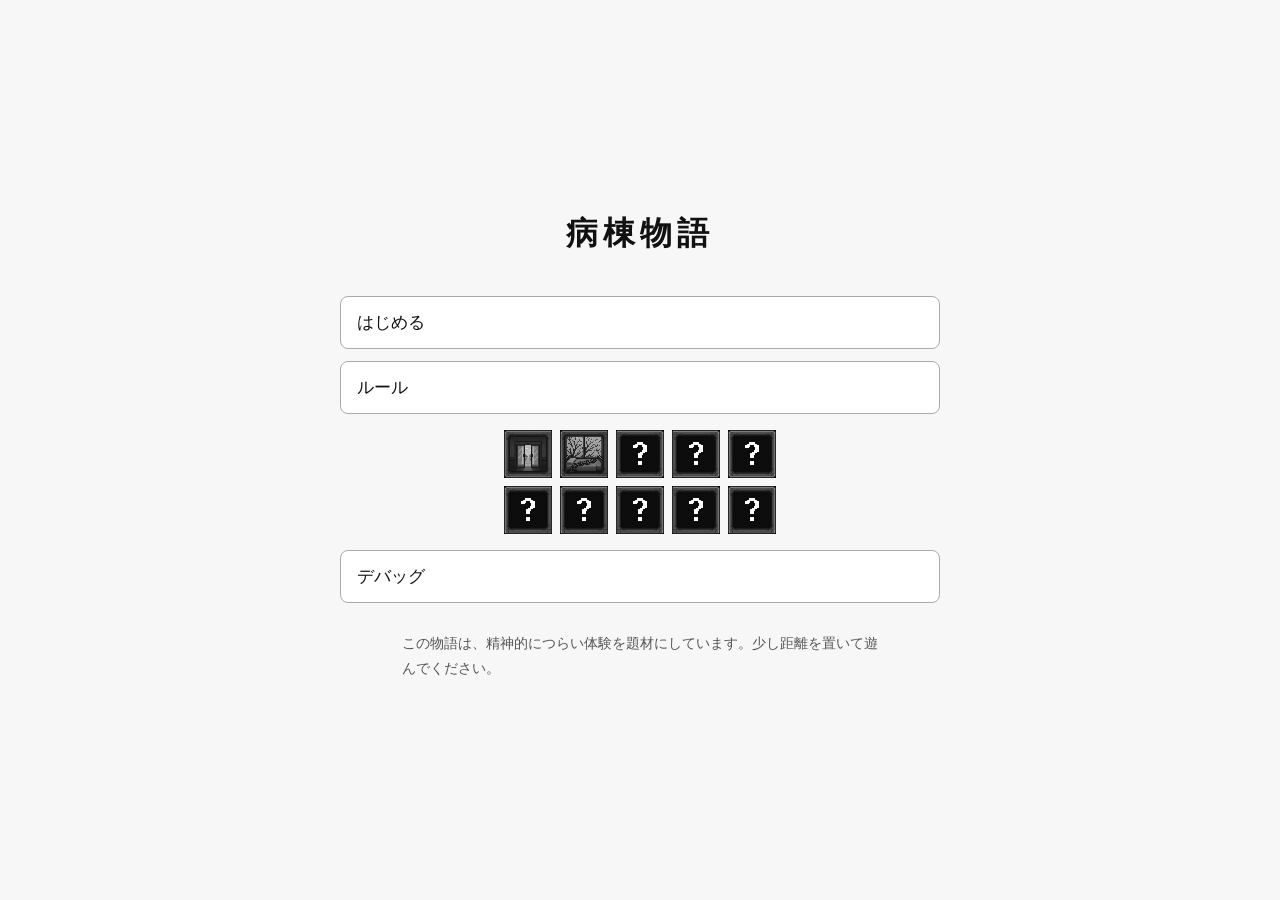
<file: index.html>
<!DOCTYPE html>
<html lang="ja">
<head>
  <meta charset="UTF-8" />
  <meta name="viewport" content="width=device-width, initial-scale=1.0" />
  <meta http-equiv="Cache-Control" content="no-store" />
  <meta http-equiv="Pragma" content="no-cache" />
  <meta http-equiv="Expires" content="0" />
  <title>病棟物語</title>
  <link rel="stylesheet" href="style.css?v=20260720-1" />
</head>
<body>
  <main id="game">
    <div id="trial-clock" hidden aria-label="試験時間"></div>
    <h1 id="title">病棟物語</h1>
    <div id="text"></div>
    <div id="choices"></div>
    <p id="content-warning" hidden></p>
    <pre id="save-inspector" hidden></pre>
  </main>
  <div id="footwork-cue" class="footwork-cue" hidden aria-live="assertive"></div>
  <div id="footwork-decoy" class="footwork-decoy" hidden aria-hidden="true"></div>
  <div id="rule-popup" aria-live="polite"></div>

  <script src="texts.js?v=20260722-3"></script>
  <script src="script.js?v=20260726-7"></script>
  <script src="debug-dialogue.js?v=20260722-3"></script>
  <script src="debug-staff-roll.js?v=20260718-8"></script>
  <script src="debug-war.js?v=20260720-2"></script>
</body>
</html>
</file>
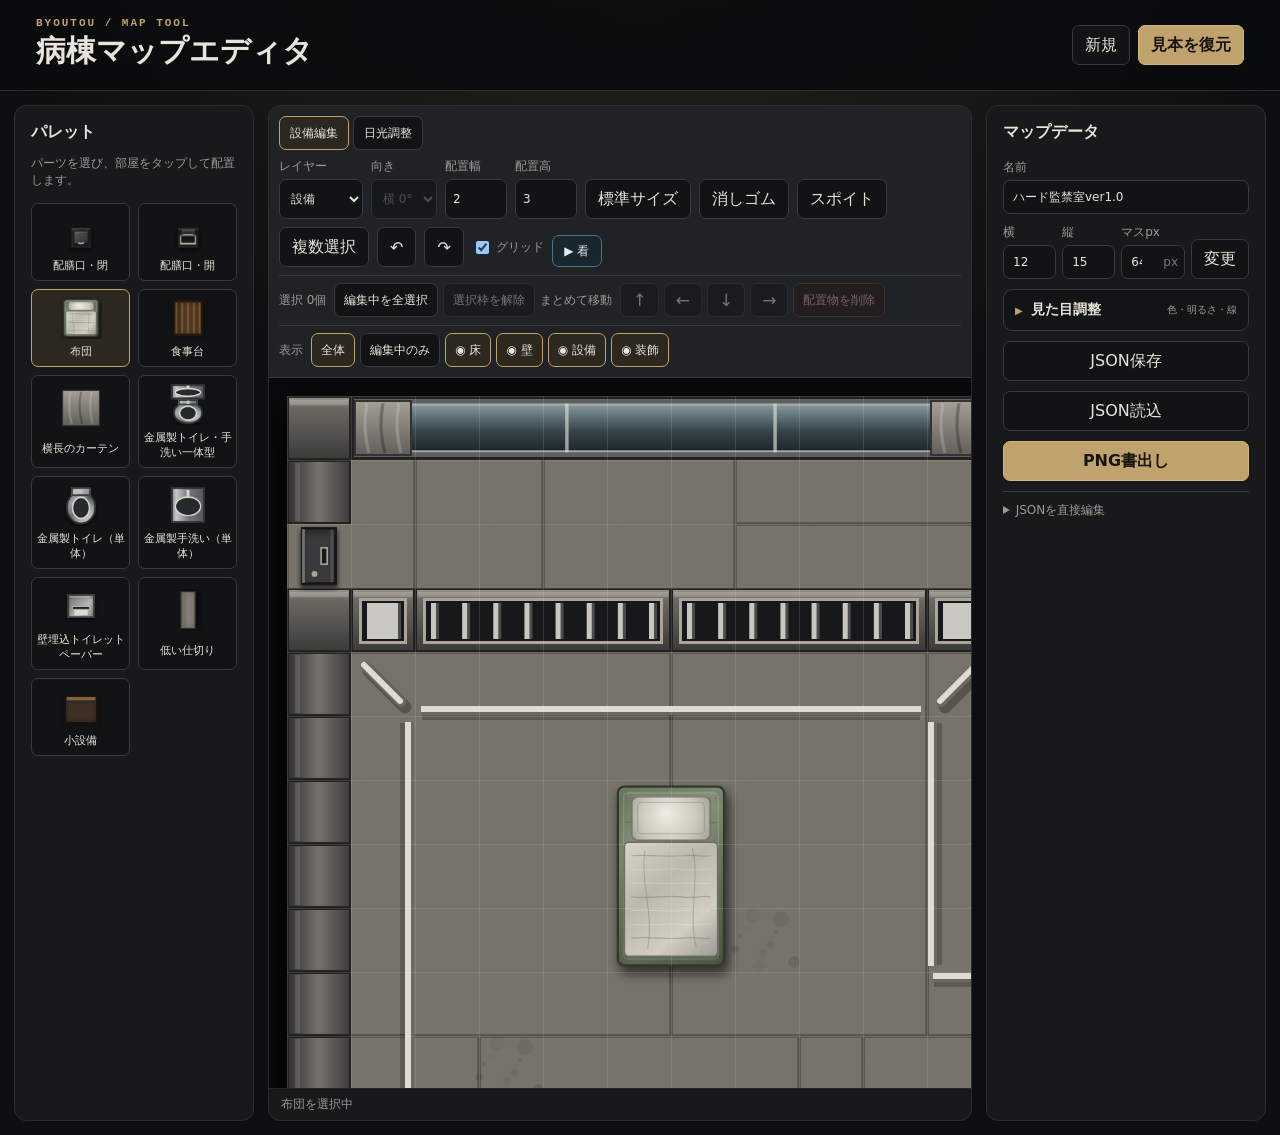
<file: edit/index.html>
<!doctype html>
<html lang="ja">
<head>
  <meta charset="utf-8">
  <meta name="viewport" content="width=device-width,initial-scale=1,viewport-fit=cover">
  <title>病棟マップエディタ</title>
  <link rel="stylesheet" href="style.css?v=20260727-9">
</head>
<body>
  <header class="app-header">
    <div>
      <p class="eyebrow">BYOUTOU / MAP TOOL</p>
      <h1>病棟マップエディタ</h1>
    </div>
    <div class="header-actions">
      <button id="new-map" type="button">新規</button>
      <button id="load-sample" type="button" class="primary">見本を復元</button>
    </div>
  </header>

  <main class="workspace">
    <aside class="panel palette-panel">
      <h2>パレット</h2>
      <p class="hint">パーツを選び、部屋をタップして配置します。</p>
      <div id="palette" class="palette" aria-label="タイルパレット"></div>
    </aside>

    <section class="editor-panel">
      <div class="toolbar">
        <div class="editor-mode-switch" role="group" aria-label="編集モード">
          <button id="map-edit-mode" type="button" class="active" aria-pressed="true">設備編集</button>
          <button id="sunlight-edit-mode" type="button" aria-pressed="false">日光調整</button>
        </div>
        <label>レイヤー
          <select id="layer-select">
            <option value="floor">床</option>
            <option value="structure">壁・構造</option>
            <option value="fixture" selected>設備</option>
            <option value="overlay">装飾・影</option>
          </select>
        </label>
        <label>向き
          <select id="rotation-select" disabled>
            <option value="0">横 0°</option>
            <option value="45">斜め 45°</option>
            <option value="90">縦 90°</option>
            <option value="135">斜め 135°</option>
            <option value="180">反転 180°</option>
            <option value="270">反転 270°</option>
          </select>
        </label>
        <label>配置幅
          <input id="tile-width" class="compact-input" type="number" min="1" max="12" value="2">
        </label>
        <label>配置高
          <input id="tile-height" class="compact-input" type="number" min="1" max="12" value="3">
        </label>
        <button id="reset-tile-size" type="button">標準サイズ</button>
        <button id="eraser" type="button">消しゴム</button>
        <button id="picker" type="button">スポイト</button>
        <button id="select-objects" type="button">複数選択</button>
        <button id="undo" type="button" title="元に戻す">↶</button>
        <button id="redo" type="button" title="やり直す">↷</button>
        <label class="grid-toggle"><input id="show-grid" type="checkbox" checked> グリッド</label>
        <button id="walk-nurse" type="button" class="nurse-test-button" title="看護師を歩かせる" aria-label="看護師を歩かせる">▶ 看</button>
        <div class="sunlight-tools" aria-label="日光プレビュー調整">
          <label class="time-preview">時間 <output id="preview-time-value" for="preview-time">12:00</output>
            <input id="preview-time" type="range" min="0" max="1425" step="15" value="720" aria-label="日光プレビュー時刻">
          </label>
          <label>光の強さ <output id="sunlight-intensity-value" for="sunlight-intensity">100%</output>
            <input id="sunlight-intensity" type="range" min="0" max="150" step="5" value="100">
          </label>
          <label>長さ補正 <output id="sunlight-length-value" for="sunlight-length">100%</output>
            <input id="sunlight-length" type="range" min="25" max="200" step="5" value="100">
          </label>
          <label class="sunlight-color">夕日の色 <output id="sunset-color-value" for="sunset-color">#FF9B55</output>
            <input id="sunset-color" type="color" value="#ff9b55" aria-label="夕日の色">
          </label>
        </div>
        <div class="selection-tools" aria-label="複数選択した配置物の操作">
          <span id="selection-count">選択 0個</span>
          <button id="select-visible" type="button">編集中を全選択</button>
          <button id="clear-selection" type="button">選択枠を解除</button>
          <span class="move-label">まとめて移動</span>
          <button class="move-selection" data-dx="0" data-dy="-1" type="button" title="上へ移動">↑</button>
          <button class="move-selection" data-dx="-1" data-dy="0" type="button" title="左へ移動">←</button>
          <button class="move-selection" data-dx="0" data-dy="1" type="button" title="下へ移動">↓</button>
          <button class="move-selection" data-dx="1" data-dy="0" type="button" title="右へ移動">→</button>
          <button id="delete-selection" type="button" class="danger">配置物を削除</button>
        </div>
        <div class="layer-tools" aria-label="レイヤー表示設定">
          <span>表示</span>
          <button id="show-all-layers" type="button" class="active">全体</button>
          <button id="show-only-active" type="button">編集中のみ</button>
          <button type="button" class="layer-eye active" data-layer="floor" aria-pressed="true">◉ 床</button>
          <button type="button" class="layer-eye active" data-layer="structure" aria-pressed="true">◉ 壁</button>
          <button type="button" class="layer-eye active" data-layer="fixture" aria-pressed="true">◉ 設備</button>
          <button type="button" class="layer-eye active" data-layer="overlay" aria-pressed="true">◉ 装飾</button>
        </div>
      </div>
      <div id="canvas-scroll" class="canvas-scroll">
        <canvas id="map-canvas" aria-label="マップ編集領域"></canvas>
      </div>
      <p id="status" class="status" aria-live="polite"></p>
    </section>

    <aside class="panel data-panel">
      <h2>マップデータ</h2>
      <label>名前<input id="map-name" value="ハード監禁室ver1.0"></label>
      <div class="size-fields">
        <label>横<input id="map-width" type="number" min="6" max="40" value="12"></label>
        <label>縦<input id="map-height" type="number" min="6" max="40" value="11"></label>
        <label>マスpx<input id="cell-size" type="number" min="16" max="128" step="8" value="64"><span>px</span></label>
        <button id="resize-map" type="button">変更</button>
      </div>
      <details class="appearance-panel">
        <summary>
          <span id="appearance-title">見た目調整</span>
          <span class="appearance-summary-note">色・明るさ・線</span>
        </summary>
        <div class="appearance-content" aria-labelledby="appearance-title">
          <div class="appearance-heading">
            <p>パーツ全体の描画を調整します。</p>
            <button id="reset-appearance" type="button">標準に戻す</button>
          </div>
          <label>色味 <output id="appearance-hue-value" for="appearance-hue">0°</output>
            <input id="appearance-hue" type="range" min="-180" max="180" step="5" value="0">
          </label>
          <label>明るさ <output id="appearance-brightness-value" for="appearance-brightness">100%</output>
            <input id="appearance-brightness" type="range" min="50" max="150" step="5" value="100">
          </label>
          <label>線の太さ <output id="appearance-line-width-value" for="appearance-line-width">100%</output>
            <input id="appearance-line-width" type="range" min="50" max="200" step="10" value="100">
          </label>
          <p class="appearance-note">調整値はJSONとPNG書出しにも反映されます。</p>
        </div>
      </details>
      <button id="save-json" type="button">JSON保存</button>
      <button id="open-json" type="button">JSON読込</button>
      <button id="export-png" type="button" class="primary">PNG書出し</button>
      <input id="json-file" type="file" accept="application/json,.json" hidden>
      <details>
        <summary>JSONを直接編集</summary>
        <textarea id="json-text" spellcheck="false"></textarea>
        <button id="apply-json" type="button">JSONを反映</button>
      </details>
    </aside>
  </main>

  <script src="editor.js?v=20260801-3"></script>
</body>
</html>
</file>
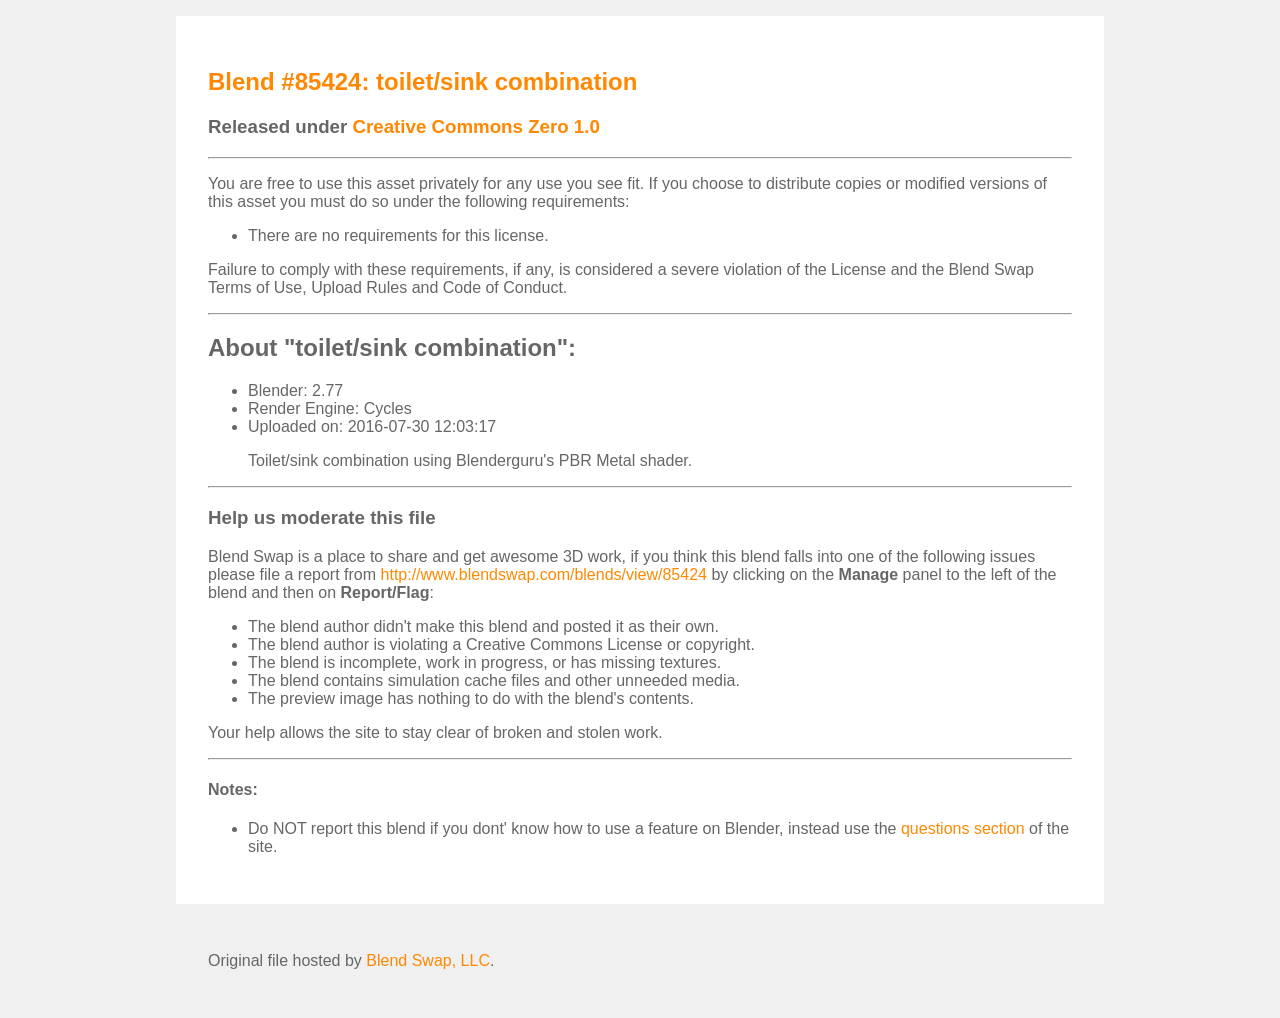
<file: poc/godot-map-3d/assets/models/toilet_sink/LICENSE.html>
<!DOCTYPE html><html lang="en"><head><meta charset="UTF-8"><title>85424 - toilet/sink combination - Downloaded from Blend Swap</title><meta name="viewport" content="width=device-width, initial-scale=1, maximum-scale=1"><style>body {background: #f0f0f0; color: #666; max-width: 960px; width: 100%; margin: auto; font-family: sans-serif; }a {color: #f80; text-decoration: none; }a:hover {color: #f50; }a:active {color: #f00; }article {background: #fff; padding: 32px; margin: 16px; }footer {margin: 16px; padding: 32px; }</style></head><body><article class="license"><h1><a href="http://www.blendswap.com/blends/view/85424">Blend #85424: toilet/sink combination</a></h1><h3>Released under <a href="https://creativecommons.org/publicdomain/zero/1.0/">Creative Commons Zero 1.0</a></h3><hr /><p>You are free to use this asset privately for any use you see fit. If you choose to distribute copies or modified versions of this asset you must do so under the following requirements:</p><ul><li>There are no requirements for this license.</li></ul><p>Failure to comply with these requirements, if any, is considered a severe violation of the License and the Blend Swap Terms of Use, Upload Rules and Code of Conduct.</p><hr /><h2>About "toilet/sink combination":</h2><ul><li>Blender: 2.77</li><li>Render Engine: Cycles</li><li>Uploaded on: 2016-07-30 12:03:17</li></ul><blockquote>Toilet/sink combination using Blenderguru's PBR Metal shader.</blockquote><hr /><h3>Help us moderate this file</h3><p>Blend Swap is a place to share and get awesome 3D work, if you think this blend falls into one of the following issues please file a report from <a href="http://www.blendswap.com/blends/view/85424">http://www.blendswap.com/blends/view/85424</a> by clicking on the <strong>Manage</strong> panel to the left of the blend and then on <strong>Report/Flag</strong>:</p><ul><li>The blend author didn't make this blend and posted it as their own.</li><li>The blend author is violating a Creative Commons License or copyright.</li><li>The blend is incomplete, work in progress, or has missing textures.</li><li>The blend contains simulation cache files and other unneeded media.</li><li>The preview image has nothing to do with the blend's contents.</li></ul><p>Your help allows the site to stay clear of broken and stolen work.</p><hr /><h4>Notes:</h4><ul><li>Do NOT report this blend if you dont' know how to use a feature on Blender, instead use the <a href="http://www.blendswap.com/questions">questions section</a> of the site.</li></ul></article><footer>Original file hosted by <a href="http://www.blendswap.com">Blend Swap, LLC</a>.</footer></body></html>
</file>
<file: style.css>
body {
  margin: 0;
  background: #f7f7f7;
  color: #111;
  font-family: system-ui, sans-serif;
}

#game {
  max-width: 640px;
  min-height: 100vh;
  margin: 0 auto;
  padding: 32px 20px;
  box-sizing: border-box;
}

#title {
  margin-top: 20vh;
  text-align: center;
  font-size: 32px;
  letter-spacing: 0.15em;
}

#text {
  margin-top: 40px;
  white-space: pre-line;
  line-height: 1.9;
  font-size: 18px;
}

#text.is-skippable {
  cursor: pointer;
  touch-action: manipulation;
}

body.debug-dialogue-viewer #title {
  margin-top: 4vh;
  font-size: 26px;
}

body.debug-dialogue-viewer #text {
  white-space: pre-wrap;
  overflow-wrap: anywhere;
}

#choices {
  margin-top: 32px;
  display: flex;
  flex-direction: column;
  gap: 12px;
}

#choices.footwork-grid {
  display: grid;
  grid-template-columns: repeat(2, minmax(0, 1fr));
}

#choices.footwork-grid > button:not(.footwork-direction) {
  grid-column: 1 / -1;
}

#achievement-shelf {
  display: grid;
  grid-template-columns: repeat(5, 48px);
  justify-content: center;
  gap: 8px;
  margin: 4px 0;
}

.achievement-icon {
  display: block;
  width: 48px;
  height: 48px;
  image-rendering: pixelated;
  image-rendering: crisp-edges;
}

@media (max-width: 360px) {
  #achievement-shelf {
    grid-template-columns: repeat(5, 40px);
    gap: 6px;
  }

  .achievement-icon {
    width: 40px;
    height: 40px;
  }
}

#content-warning {
  width: min(100%, 34em);
  margin: 28px auto 0;
  color: #555;
  font-size: 14px;
  line-height: 1.8;
  text-align: left;
}

#content-warning[hidden] {
  display: none;
}

#save-inspector {
  box-sizing: border-box;
  width: 100%;
  margin: 24px 0 0;
  padding: 10px 12px;
  overflow-wrap: anywhere;
  white-space: pre-wrap;
  color: #444;
  background: #f3f3f3;
  border: 1px solid #ccc;
  border-radius: 6px;
  font: 11px/1.55 ui-monospace, SFMono-Regular, Menlo, Consolas, monospace;
  text-align: left;
}

#save-inspector[hidden] {
  display: none;
}

#rule-popup {
  position: fixed;
  left: 50%;
  bottom: 24px;
  width: min(90vw, 420px);
  padding: 14px 16px;
  box-sizing: border-box;
  background: #111;
  color: #f7f7f7;
  border: 1px solid #555;
  border-radius: 8px;
  box-shadow: 0 10px 30px rgba(0, 0, 0, 0.25);
  line-height: 1.6;
  opacity: 0;
  pointer-events: none;
  transform: translate(-50%, 24px);
  transition: opacity 0.5s ease, transform 0.7s ease;
}

#rule-popup.show {
  opacity: 1;
  transform: translate(-50%, 0);
}

#rule-popup .popup-label {
  display: block;
  font-size: 12px;
  opacity: 0.75;
}

#rule-popup .popup-text {
  display: block;
  margin-top: 4px;
  font-size: 15px;
}

button {
  padding: 14px 16px;
  font-size: 17px;
  background: white;
  color: #111;
  border: 1px solid #aaa;
  border-radius: 8px;
  text-align: left;
}

input {
  box-sizing: border-box;
  width: 100%;
  padding: 14px 16px;
  font-size: 17px;
  background: white;
  color: #111;
  border: 1px solid #aaa;
  border-radius: 8px;
}

input:focus {
  outline: 2px solid #111;
  outline-offset: 2px;
}

button:active {
  background: #ddd;
}

button:disabled {
  color: #777;
  background: #eee;
  border-color: #ccc;
  cursor: wait;
}

button:disabled:active {
  background: #eee;
}

.dead {
  background: #050505;
  color: #eee;
}

.dead button {
  background: #111;
  color: #eee;
  border-color: #333;
}

.dead button:disabled {
  color: #777;
  background: #080808;
  border-color: #222;
}

.dead input {
  background: #111;
  color: #eee;
  border-color: #333;
}

#trial-clock {
  position: fixed;
  top: max(10px, env(safe-area-inset-top));
  right: max(12px, env(safe-area-inset-right));
  z-index: 20;
  padding: 4px 7px;
  border: 1px solid rgba(127, 127, 127, 0.3);
  border-radius: 6px;
  background: rgba(127, 127, 127, 0.08);
  color: inherit;
  font-size: 12px;
  line-height: 1.2;
  opacity: 0.58;
  pointer-events: none;
}

#trial-clock[hidden] {
  display: none;
}

.footwork-cue,
.footwork-decoy {
  position: fixed;
  z-index: 40;
  min-width: 4em;
  padding: 10px 14px;
  border: 2px solid currentColor;
  border-radius: 999px;
  background: rgba(247, 247, 247, 0.94);
  color: #111;
  font-size: clamp(20px, 6vw, 34px);
  font-weight: 800;
  line-height: 1;
  text-align: center;
  pointer-events: none;
  transform: translate(-50%, -50%);
}

.footwork-cue[hidden],
.footwork-decoy[hidden] {
  display: none;
}

.footwork-cue.cue-left-forward,
.footwork-decoy.cue-left-forward {
  top: 18%;
  left: 16%;
}

.footwork-cue.cue-right-forward,
.footwork-decoy.cue-right-forward {
  top: 18%;
  left: 84%;
}

.footwork-cue.cue-left-back,
.footwork-decoy.cue-left-back {
  top: var(--footwork-cue-top, 68%);
  left: 16%;
}

.footwork-cue.cue-right-back,
.footwork-decoy.cue-right-back {
  top: var(--footwork-cue-top, 68%);
  left: 84%;
}

.footwork-cue.cue-center,
.footwork-decoy.cue-center {
  top: 48%;
  left: 50%;
}

.footwork-decoy {
  z-index: 39;
  opacity: 0.9;
}

.dead .footwork-cue,
.dead .footwork-decoy {
  background: rgba(17, 17, 17, 0.94);
  color: #eee;
}


/* DEBUG専用: 病院内から退院していく主人公を見るASCII背景試作。 */
body.debug-staff-roll {
  background: #050505;
  color: #e8e8e8;
}

body.debug-staff-roll #game {
  max-width: 720px;
  padding: 16px 10px 28px;
}

body.debug-staff-roll #title {
  margin: 3vh 0 0;
  font-size: 20px;
  letter-spacing: 0.08em;
}

body.debug-staff-roll #text {
  margin-top: 14px;
  white-space: normal;
}

#debug-staff-roll-stage {
  box-sizing: border-box;
  width: fit-content;
  max-width: 100%;
  margin: 0 auto;
  padding: 10px 8px;
  overflow: hidden;
  border: 1px solid #777;
  background: #090909;
  box-shadow: 0 0 28px rgba(255, 255, 255, 0.08);
  color: #eee;
  font: clamp(4.5px, 1.45vw, 8px)/1.05 ui-monospace, SFMono-Regular, Menlo, Consolas, monospace;
  letter-spacing: 0;
  white-space: pre;
  user-select: none;
}

#debug-staff-roll-camera {
  display: block;
  transform-origin: center center;
  will-change: transform;
}

#debug-staff-roll-credit {
  min-height: 2.4em;
  margin: 14px auto 0;
  color: #eee;
  font: 16px/2.4 ui-monospace, SFMono-Regular, Menlo, Consolas, monospace;
  letter-spacing: 0.04em;
  text-align: center;
  opacity: 0;
  transition: none;
}

body.debug-staff-roll #choices {
  width: min(100%, 420px);
  margin: 18px auto 0;
}


/* DEBUG専用: 裏世界の簡易戦争プロトタイプ。 */
body.debug-war {
  background: #05070b;
  color: #eee;
}

body.debug-war #game {
  max-width: 720px;
  padding: 18px 12px 30px;
}

body.debug-war #title {
  margin: 3vh 0 0;
  font-size: 22px;
  letter-spacing: 0.08em;
}

body.debug-war #text {
  margin-top: 18px;
  white-space: normal;
}

#debug-war-battlefield {
  overflow: hidden;
  border: 1px solid #3c4350;
  border-radius: 8px;
  background: #080b12;
  box-shadow: 0 0 28px rgba(65, 112, 180, 0.12);
}

#debug-war-canvas {
  display: block;
  width: 100%;
  height: auto;
  aspect-ratio: 16 / 9;
  background: #080b12;
}

#debug-war-report {
  min-height: 3.2em;
  padding: 10px 12px;
  border-top: 1px solid #252b35;
  color: #dfe5ee;
  font: 14px/1.6 ui-monospace, SFMono-Regular, Menlo, Consolas, monospace;
  text-align: center;
}

body.debug-war #choices {
  width: min(100%, 420px);
  margin: 18px auto 0;
}

body.debug-war button {
  background: #10141c;
  color: #eee;
  border-color: #3c4350;
}

/* ハード監禁室導入の白黒転換。場面切替時だけクラスを入れ替える。 */
body.hard-room,
body.hard-room-blackout {
  transition: background-color 0.7s ease, color 0.7s ease;
}

body.hard-room-blackout {
  background: #050505;
  color: #f2f2f2;
}

body.hard-room-blackout button {
  background: #111;
  color: #f2f2f2;
  border-color: #555;
}

.wavy-emphasis {
  text-decoration-line: underline;
  text-decoration-style: wavy;
  text-decoration-thickness: 1px;
  text-underline-offset: 4px;
}
</file>
<file: edit/style.css>
:root {
  color-scheme: dark;
  --bg: #0d0e0f;
  --panel: #181a1c;
  --panel-2: #202326;
  --line: #373b3f;
  --text: #e8e4db;
  --muted: #9b9a95;
  --accent: #c0a36c;
  --accent-dark: #735f3e;
}

* { box-sizing: border-box; }

body {
  margin: 0;
  min-height: 100vh;
  color: var(--text);
  background: radial-gradient(circle at 50% -20%, #292724 0, var(--bg) 48%);
  font-family: system-ui, -apple-system, "Hiragino Sans", "Yu Gothic UI", sans-serif;
}

button, input, select, textarea { font: inherit; }
button, select, input, textarea {
  color: var(--text);
  border: 1px solid var(--line);
  border-radius: 7px;
  background: #111315;
}
button { min-height: 40px; padding: 8px 12px; cursor: pointer; }
button:hover, button.active { border-color: var(--accent); background: #2c281f; }
button.primary { color: #17130e; border-color: #d2b57a; background: var(--accent); font-weight: 700; }
button.danger { color: #ffb7b7; border-color: #6d3939; background: #281717; }
button.danger:hover { border-color: #d76b6b; background: #3a1c1c; }

.app-header {
  display: flex;
  align-items: center;
  justify-content: space-between;
  gap: 16px;
  padding: 18px clamp(16px, 3vw, 36px);
  border-bottom: 1px solid #2c2d2e;
  background: rgba(10, 11, 12, .84);
  backdrop-filter: blur(12px);
}
.app-header h1 { margin: 2px 0 0; font-size: clamp(20px, 3vw, 30px); }
.eyebrow { margin: 0; color: var(--accent); font: 700 11px/1 monospace; letter-spacing: .18em; }
.header-actions { display: flex; gap: 8px; }

.workspace {
  display: grid;
  grid-template-columns: minmax(190px, 240px) minmax(360px, 1fr) minmax(220px, 280px);
  gap: 14px;
  padding: 14px;
}
.panel, .editor-panel { border: 1px solid #2b2e31; border-radius: 12px; background: rgba(24, 26, 28, .95); }
.panel { padding: 16px; }
.panel h2 { margin: 0 0 6px; font-size: 16px; }
.hint, .status { color: var(--muted); font-size: 12px; }

.palette { display: grid; grid-template-columns: repeat(2, 1fr); gap: 8px; margin-top: 14px; }
.tile-button { display: grid; place-items: center; gap: 5px; min-height: 78px; padding: 7px 4px; font-size: 11px; }
.tile-button[hidden] { display: none; }
.tile-preview { width: 42px; height: 42px; image-rendering: auto; }

.editor-panel { min-width: 0; overflow: hidden; }
.toolbar { display: flex; align-items: end; flex-wrap: wrap; gap: 8px; padding: 10px; border-bottom: 1px solid var(--line); background: var(--panel-2); }
.toolbar label, .data-panel label { display: grid; gap: 4px; color: var(--muted); font-size: 12px; }
.toolbar select { min-height: 40px; padding: 7px; }
.toolbar select:disabled { color: #666; opacity: .65; }
.toolbar .compact-input { width: 62px; min-height: 40px; padding: 7px; }
.toolbar .grid-toggle { display: flex; align-items: center; min-height: 40px; }
.editor-mode-switch { display: flex; gap: 4px; width: 100%; }
.editor-mode-switch button { min-height: 34px; padding: 5px 10px; font-size: 12px; }
.nurse-test-button {
  width: 50px;
  min-width: 50px;
  min-height: 32px;
  padding: 3px 6px;
  color: #dcecf3;
  border-color: #557282;
  background: #18262d;
  font-size: 12px;
  line-height: 1;
}
.nurse-test-button:hover { border-color: #88b3c6; background: #213640; }
.nurse-test-button:disabled { cursor: wait; opacity: .55; }
.toolbar .time-preview {
  display: grid;
  grid-template-columns: auto auto;
  align-items: center;
  width: min(230px, 100%);
  min-height: 32px;
  padding: 2px 8px;
  border: 1px solid var(--line);
  border-radius: 7px;
  background: #17191b;
}
.time-preview output { color: var(--text); text-align: right; font-variant-numeric: tabular-nums; }
.time-preview input[type="range"] {
  grid-column: 1 / -1;
  width: 100%;
  min-height: 18px;
  padding: 0;
  accent-color: #e0c788;
}
.sunlight-tools {
  display: flex;
  align-items: end;
  flex-wrap: wrap;
  gap: 8px;
  width: 100%;
}
.sunlight-tools > label:not(.time-preview) {
  grid-template-columns: auto auto;
  width: min(200px, 100%);
  padding: 2px 8px;
  border: 1px solid var(--line);
  border-radius: 7px;
  background: #17191b;
}
.sunlight-tools output { color: var(--text); text-align: right; font-variant-numeric: tabular-nums; }
.sunlight-tools input[type="range"] {
  grid-column: 1 / -1;
  width: 100%;
  min-height: 18px;
  padding: 0;
  accent-color: #e0c788;
}
.sunlight-color input[type="color"] {
  grid-column: 1 / -1;
  width: 100%;
  height: 30px;
  padding: 2px;
  border-radius: 5px;
  cursor: pointer;
}
body:not(.sunlight-mode) .sunlight-tools { display: none; }
body.sunlight-mode .toolbar > :not(.editor-mode-switch):not(.sunlight-tools) { display: none; }
body.sunlight-mode .palette-panel,
body.sunlight-mode .data-panel { display: none; }
body.sunlight-mode .workspace { grid-template-columns: minmax(0, 1fr); }
.selection-tools { display: flex; align-items: center; flex-wrap: wrap; gap: 5px; width: 100%; padding-top: 7px; border-top: 1px solid var(--line); }
.selection-tools > span { margin-right: 3px; color: var(--muted); font-size: 12px; }
.selection-tools button { min-width: 38px; min-height: 34px; padding: 5px 9px; font-size: 12px; }
.selection-tools .move-selection { padding-inline: 11px; font-size: 17px; line-height: 1; }
.selection-tools button:disabled { cursor: default; opacity: .42; }
.layer-tools { display: flex; align-items: center; flex-wrap: wrap; gap: 5px; width: 100%; padding-top: 7px; border-top: 1px solid var(--line); }
.layer-tools > span { margin-right: 3px; color: var(--muted); font-size: 12px; }
.layer-tools button { min-height: 34px; padding: 5px 9px; font-size: 12px; }
.layer-eye:not(.active) { color: #777; border-color: #292b2d; background: #111; text-decoration: line-through; }
.canvas-scroll { max-height: calc(100vh - 190px); overflow: auto; padding: 18px; text-align: center; background: #090a0b; touch-action: pan-x pan-y; }
#map-canvas { display: block; margin: auto; max-width: none; background: #171717; box-shadow: 0 16px 40px #000; touch-action: none; }
.status { min-height: 20px; margin: 0; padding: 7px 12px; border-top: 1px solid #252729; }

.data-panel { display: grid; align-content: start; gap: 10px; }
.data-panel input, .data-panel textarea { width: 100%; padding: 9px; }
.size-fields { display: grid; grid-template-columns: 1fr 1fr 1.2fr auto; align-items: end; gap: 6px; }
.size-fields input { min-width: 0; }
.size-fields label { position: relative; }
.size-fields label span { position: absolute; right: 7px; bottom: 10px; color: #777; pointer-events: none; }
.size-fields label:has(span) input { padding-right: 27px; }
.appearance-panel { padding: 0; border: 1px solid var(--line); border-radius: 9px; background: #121416; }
.appearance-panel summary { display: flex; align-items: center; gap: 8px; padding: 11px; color: var(--text); font-size: 14px; font-weight: 700; list-style: none; }
.appearance-panel summary::-webkit-details-marker { display: none; }
.appearance-panel summary::before { content: "▶"; color: var(--accent); font-size: 10px; transition: transform .15s ease; }
.appearance-panel[open] summary::before { transform: rotate(90deg); }
.appearance-summary-note { margin-left: auto; color: var(--muted); font-size: 10px; font-weight: 400; }
.appearance-content { display: grid; gap: 9px; padding: 0 11px 11px; border-top: 1px solid var(--line); }
.appearance-heading { display: flex; align-items: center; justify-content: space-between; gap: 8px; padding-top: 9px; }
.appearance-heading p { margin: 0; color: var(--muted); font-size: 11px; }
.appearance-heading button { min-height: 32px; padding: 4px 8px; font-size: 11px; }
.appearance-panel label { grid-template-columns: 1fr auto; align-items: center; }
.appearance-panel output { color: var(--text); font-variant-numeric: tabular-nums; }
.appearance-panel input[type="range"] { grid-column: 1 / -1; min-height: 32px; padding: 0; accent-color: var(--accent); }
.appearance-note { margin: 0; color: var(--muted); font-size: 11px; line-height: 1.5; }
details { border-top: 1px solid var(--line); padding-top: 10px; }
summary { cursor: pointer; color: var(--muted); font-size: 12px; }
textarea { height: 220px; margin: 10px 0 6px; resize: vertical; font: 11px/1.45 ui-monospace, monospace; }

@media (max-width: 980px) {
  .workspace { grid-template-columns: 180px minmax(420px, 1fr); }
  .data-panel { grid-column: 1 / -1; grid-template-columns: repeat(3, 1fr); }
  .data-panel h2, .data-panel details, .data-panel .appearance-panel { grid-column: 1 / -1; }
}

@media (max-width: 700px) {
  .app-header { align-items: flex-start; }
  .header-actions { flex-direction: column; }
  .workspace { display: flex; flex-direction: column; padding: 8px; }
  .palette-panel { order: 2; }
  .editor-panel { order: 1; }
  .data-panel { order: 3; display: grid; grid-template-columns: 1fr 1fr; }
  .data-panel h2, .data-panel details, .data-panel label:first-of-type, .data-panel .appearance-panel { grid-column: 1 / -1; }
  .data-panel .size-fields { grid-column: 1 / -1; }
  .palette { grid-template-columns: repeat(4, 1fr); }
  .tile-button { min-height: 70px; }
  .editor-panel { width: 100%; }
  .canvas-scroll { max-height: none; overflow: hidden; padding: 8px; }
  #map-canvas { width: 100%; height: auto; }
  .layer-tools { gap: 4px; }
  .layer-tools button { flex: 1 1 auto; padding-inline: 6px; }
}
</file>
